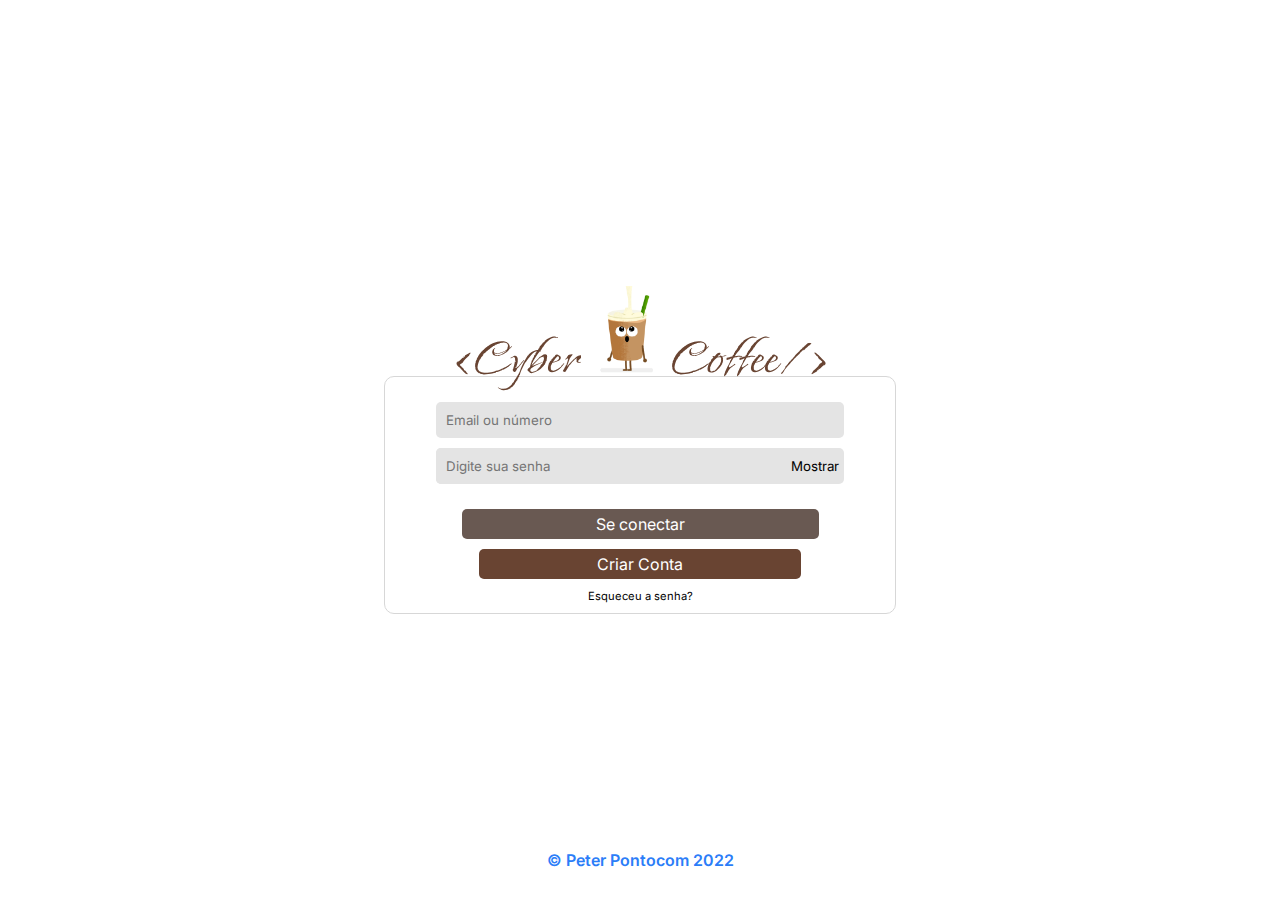
<file: index.html>
<!DOCTYPE html>
<html lang="pt-pt">
<head>
    <meta charset="UTF-8">
    <meta http-equiv="X-UA-Compatible" content="IE=edge">
    <meta name="viewport" content="width=device-width, initial-scale=1.0">
    <link rel="stylesheet" href="sty/login.css">
    <link rel="shortcut icon" href="img/coffe-icon.gif" type="image/x-icon">
    <link rel="stylesheet" href="sty/style.css">
    <title>Cyber Coffee</title>
</head>
<body>
    <div class="container">
            <div class="logo"><span>&lt;Cyber</span><img src="img/6.gif" alt="logo"><span>Coffee/&gt;</span></div>
            <form action="#" method="post" autocomplete="on">
                <div class="field-input">
                    <input required type="email" name="nome" class="nome" placeholder="Email ou número">
                    <div class="field-pass"><input required autocapitalize="current-password" type="password" name="senha" class="senha" placeholder="Digite sua senha"><button type="button"   style="cursor: pointer;"><label for="check" style="cursor: pointer;" class="show">Mostrar</label><input type="checkbox" name="check" id="check"></button></div>
                </div>
                <div class="field-button"><a href="#" class="connect">Se conectar</a><a href="pags/account.html" class="account">Criar Conta</a><a href="#">Esqueceu a senha?</a></div>
        </form>
    </div>
    <footer>&copy; Peter Pontocom 2022</footer>
    <script src="assets/login.js"></script>
</body>
</html>
</file>
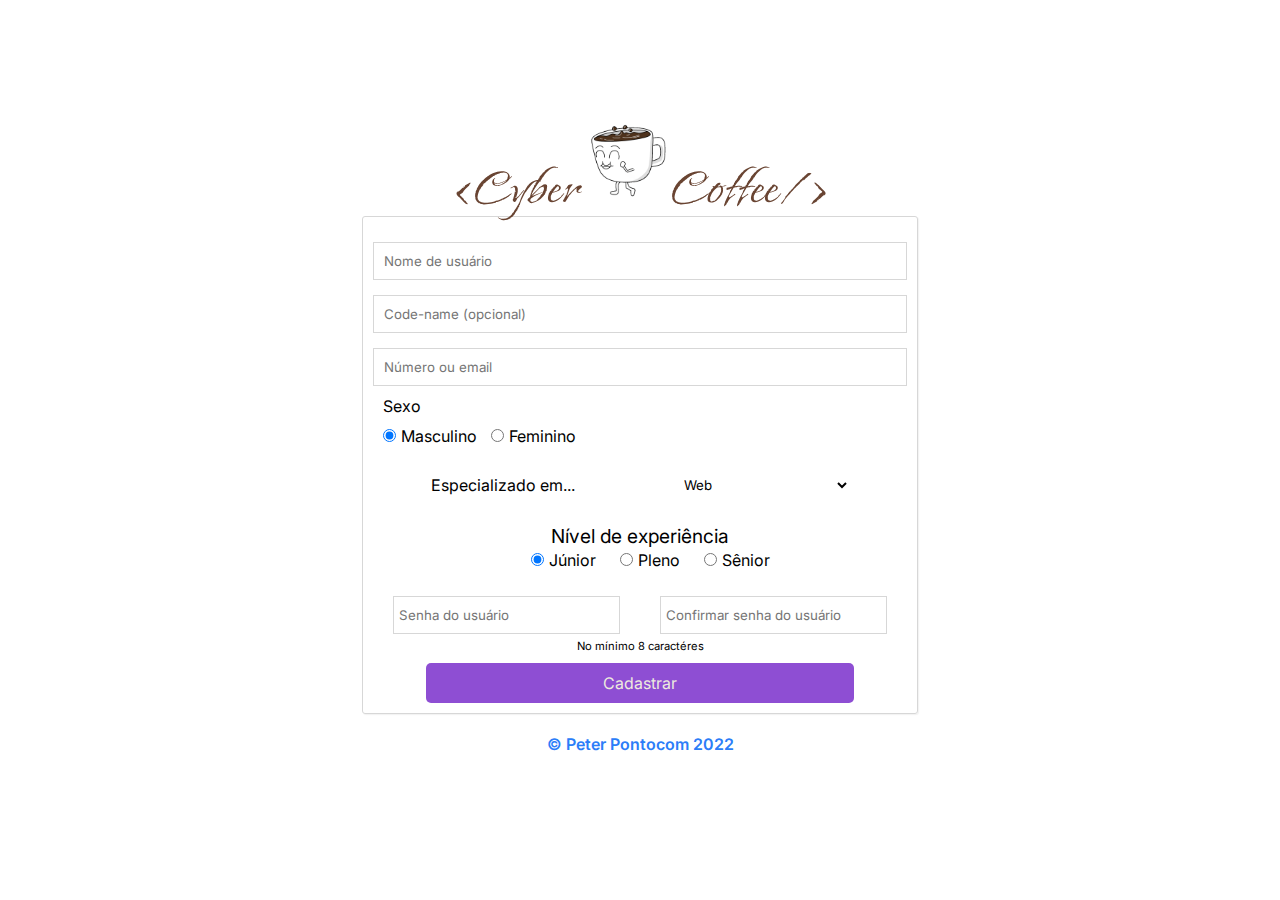
<file: pags/account.html>
<!DOCTYPE html>
<html lang="pt-pt">
<head>
    <meta charset="UTF-8">
    <meta http-equiv="X-UA-Compatible" content="IE=edge">
    <meta name="viewport" content="width=device-width, initial-scale=1.0">
    <link rel="shortcut icon" href="../img/coffe-icon.gif" type="image/x-icon">
    <link rel="stylesheet" href="../sty/account.css">
    <link rel="stylesheet" href="../sty/style.css">
    <title>Criar conta</title>
</head>
<body>
    <div class="container">
        <div class="logo"><span>&lt;Cyber</span><img src="../img/1.gif" alt="logo"><span>Coffee/&gt;</span></div>
        <form action="#" method="post" autocomplete="on">
            <div class="field-inputs">
                <input type="text" name="nome" id="nome" autocomplete="name" placeholder="Nome de usuário" class="names" required>
                <input type="text" autocomplete="additional-name" placeholder="Code-name (opcional)" class="names">
                <input type="email" name="email" id="email" autocomplete="tel" placeholder="Número ou email" class="names" required>
                <div class="field-sex">
                    <span>Sexo</span>
                    <input type="radio" name="sex" id="sexm" checked><label for="sexm">Masculino</label>
                    <input type="radio" name="sex" id="sexf"><label for="sexf">Feminino</label>
                </div>
                <div class="especializado">
                    <label for="esp">Especializado em...</label>
                    <select name="esp" id="esp">
                    <option value="Web">Web</option>
                    <option value="Mobile">Mobile</option>
                    <option value="Desktop">Desktop</option>
                    <option value="IOT">IOT</option>
                    <option value="Redes de computador">Redes de computador</option>
                    </select>
                </div>
                <div class="field-exp">
                    <span>Nível de experiência</span>
                    <div>
                        <div><input type="radio" name="programdor" id="programdorj" checked><label for="programdorj">Júnior</label></div>
                        <div><input type="radio" name="programdor" id="programdorp"><label for="programdorp">Pleno</label></div>
                        <div><input type="radio" name="programdor" id="programdors"><label for="programdors">Sênior</label></div>
                    </div>
                </div>
                <div class="field-pass">
                    <input type="password" name="password" id="password" autocomplete="new-password" placeholder="Senha do usuário" class="passwords" required maxlength="12" minlength="8">
                    <input type="password" id="confirme-password" placeholder="Confirmar senha do usuário" class="passwords" required maxlength="12" minlength="8">
                </div>
                    <div style="font-size: 0.7em; transform: translateY(-10px); text-align: center;">No mínimo 8 caractéres</div>
            </div>
            <a href="#" class="cada">Cadastrar</a>
        </form>
        <footer>&copy; Peter Pontocom 2022</footer>
    </div>
    <script src="../assets/account.js"></script>
</body>
</html>
</file>
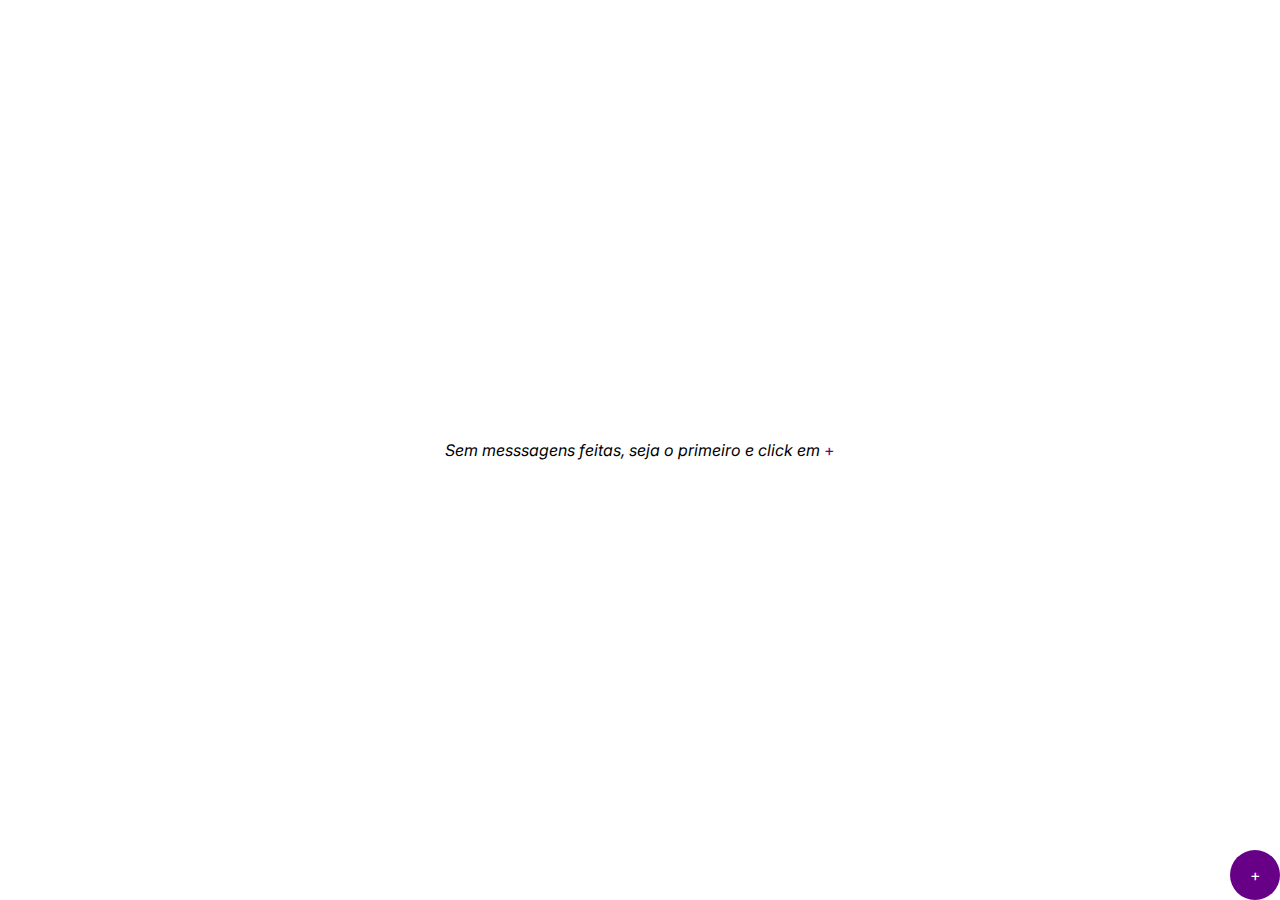
<file: pags/messenger.html>
<!DOCTYPE html>
<html lang="pt-pt">
<head>
    <meta charset="UTF-8">
    <meta http-equiv="X-UA-Compatible" content="IE=edge">
    <meta name="viewport" content="width=device-width, initial-scale=1.0">
    <link rel="shortcut icon" href="../img/coffe-icon.gif" type="image/x-icon">
    <link rel="stylesheet" href="../sty/style.css">
    <link rel="stylesheet" href="../sty/vacuo.css">
    <title>Messsagens</title>
</head>
<body>
    <p>Sem messsagens feitas, seja o primeiro e click em <span class="mais">+</span></p>
    <div class="plus"><span>+</span></div>
</body>
</html>
</file>
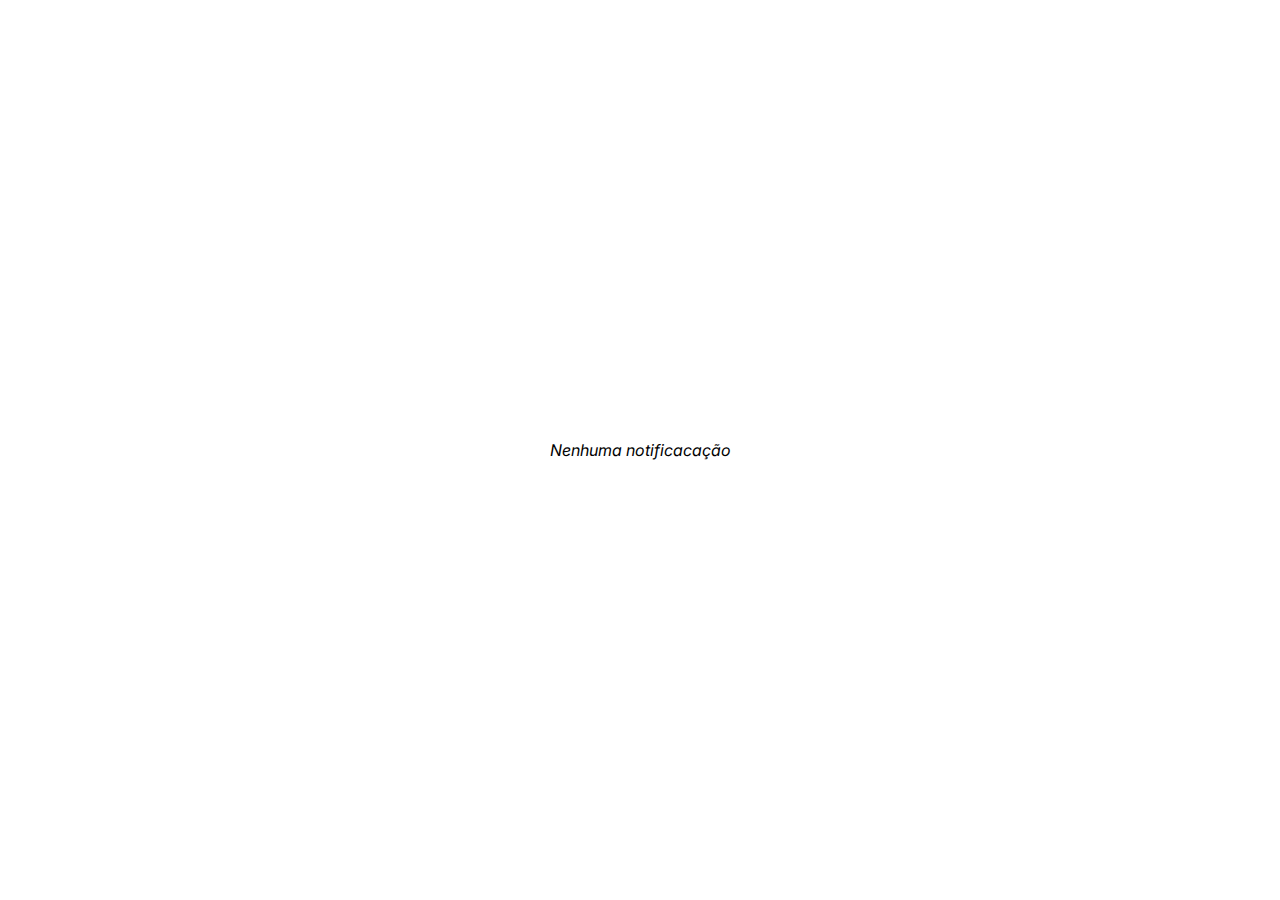
<file: pags/notification.html>
<!DOCTYPE html>
<html lang="pt-pt">
<head>
    <meta charset="UTF-8">
    <meta http-equiv="X-UA-Compatible" content="IE=edge">
    <meta name="viewport" content="width=device-width, initial-scale=1.0">
    <link rel="shortcut icon" href="../img/coffe-icon.gif" type="image/x-icon">
    <link rel="stylesheet" href="../sty/style.css">
    <link rel="stylesheet" href="../sty/vacuo.css">
    <title>Notificações</title>
</head>
<body>
    <p>Nenhuma notificacação</p>
</body>
</html>
</file>
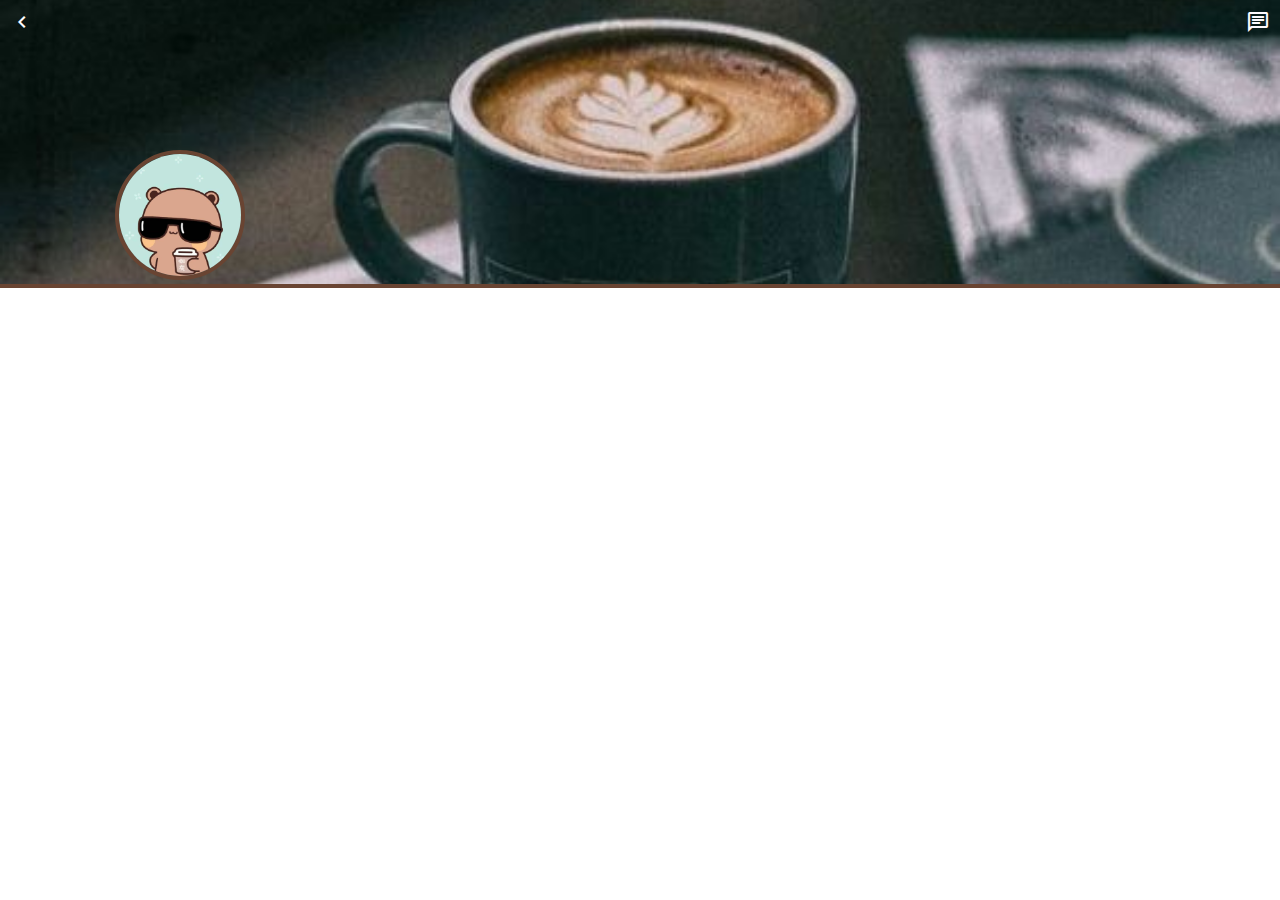
<file: pags/profile.html>
<!DOCTYPE html>
<html lang="pt-pt">
<head>
    <meta charset="UTF-8">
    <meta http-equiv="X-UA-Compatible" content="IE=edge">
    <meta name="viewport" content="width=device-width, initial-scale=1.0">
    <link rel="stylesheet" href="https://fonts.googleapis.com/css2?family=Material+Symbols+Outlined:opsz,wght,FILL,GRAD@48,400,0,0" />
    <link rel="shortcut icon" href="../img/coffe-icon.gif" type="image/x-icon">
    <link rel="stylesheet" href="../sty/style.css">
    <link rel="stylesheet" href="../sty/profile.css">
    <title>Perfil</title>
</head>
<body>
    <div class="photo-c-p">
        <div class="photo-cover">
            <div class="photo-c-1">
                <span class="material-symbols-outlined">chevron_left</span>
                <span class="material-symbols-outlined">chat</span>
            </div>
        </div>
        <div class="photo-profile">
            <img src="../img/photo-profile-1.jpg" alt="foto de perfil">
        </div>
    </div>
</body>
</html>
</file>
<file: sty/login.css>
* {
    margin: 0;
    padding: 0;
    border: none;
    outline: none;
    box-sizing: border-box;
    font-family: 'Inter', Arial, Helvetica, sans-serif;
}

.logo {
    display: flex;
    justify-content: space-between;
    justify-content: center;
    align-items: center;
    transform: translateY(30px);
}

.logo img {
    width: 90px;
    transform: translateY(-30px);
}

.logo span {
    font-size: 4em;
    font-family: 'Island Moments', Arial, Helvetica, sans-serif;
    color: #694432;
}

html,body {
    height: 100vh;
    width: 100vw;
}
body {
    display: flex;
    flex-direction: column;
    justify-content: center;
    align-items: center;
    overflow-x: hidden;
    position: relative;
}

body .container {
    width: 40%;
    overflow-x: hidden;
}

form {
    display: flex;
    flex-direction: column;
    align-items: center;
    justify-content: center;
    border: 1px solid #d7d7d7;
    border-radius: 10px;
}

.field-input {
    width: 80%;
    display: flex;
    flex-direction: column;
    align-items: center;
    justify-content: center;
    margin: 25px;
}

.field-input input {
    width: 100%;
    background-color: #e4e4e4;
    padding: 10px;
    border-radius: 5px;
}

.field-input input:last-child {
    background: transparent;
    margin: 0;
}

.field-input .field-pass {
    background-color: #e4e4e4;
    border-radius: 5px;
    display: flex;
    justify-content: center;
    align-items: center;
    width: 100%;
    margin-top: 10px;
    display: flex;
    justify-content: center;
    align-items: center;
}

.field-input .field-pass button {
    margin: auto;
    padding: 5px;
    color: #000;
    background: none;
    cursor: pointer;
}

#check {
    display: block;
    height: 0;
    width: 0;
    opacity: 0;
}

.field-button {
    width: 70%;
    margin-bottom: 10px;
    display: flex;
    flex-direction: column;
}

.field-button a {
    text-decoration: none;
    color: #000;
    transition: all 0.4s ease;
}

.field-button a:first-child {
    padding: 5px 0;
    width: 100%;
    color: #fff;
    text-align: center;
    border-radius: 5px;
}

.field-button .account {
    padding: 5px 0;
    width: 90%;
    background-color: #694432;
    text-align: center;
    color: #fff;
    border-radius: 5px;
    margin: 10px auto;
}

.field-button a:last-child {
    font-size: 0.7em;
    text-align: center;
}

footer {
    position: absolute;
    bottom: 0;
    transform: translateY(-30px);
    font-weight: 600;
    color: #2b7df8;
}

@media screen and (max-width: 768px) {
    body .container {
        width: 80%;
    }
}

@media screen and (max-width: 320px) {
    body .container {
        width: 90%;
    }
    .logo img {
        width: 80px;
        transform: translateY(-30px);
    }
    
    .logo span {
        font-size: 2.5em;
        font-family: 'Island Moments', Arial, Helvetica, sans-serif;
        color: #694432;
    }
}
</file>
<file: sty/style.css>
@import url('https://fonts.googleapis.com/css2?family=Island+Moments&family=Poppins:ital,wght@0,100;0,200;0,300;0,400;0,500;0,600;0,700;0,800;0,900;1,100;1,200;1,300;1,400;1,500;1,600;1,700;1,800;1,900&family=Roboto:ital,wght@0,100;0,300;0,400;0,500;0,700;0,900;1,100;1,300;1,400;1,500;1,700;1,900&display=swap');

@import url('https://fonts.googleapis.com/css2?family=Inter:wght@100;200;300;400;500;600;700;800;900&family=Island+Moments&family=Poppins:ital,wght@0,100;0,200;0,300;0,400;0,500;0,600;0,700;0,800;0,900;1,100;1,200;1,300;1,400;1,500;1,600;1,700;1,800;1,900&family=Roboto:ital,wght@0,100;0,300;0,400;0,500;0,700;0,900;1,100;1,300;1,400;1,500;1,700;1,900&display=swap');


* {
    margin: 0;
    padding: 0;
    border: none;
    outline: none;
    box-sizing: border-box;
    font-family: 'Inter', Arial, Helvetica, sans-serif;
}
</file>
<file: sty/account.css>
* {
    margin: 0;
    padding: 0;
    border: none;
    outline: none;
    box-sizing: border-box;
    font-family: 'Inter', Arial, Helvetica, sans-serif;
}

.logo {
    display: flex;
    justify-content: space-between;
    justify-content: center;
    align-items: center;
}

.logo img {
    width: 90px;
    transform: translateY(-30px);
}

.logo span {
    font-size: 4em;
    font-family: 'Island Moments', Arial, Helvetica, sans-serif;
    color: #694432;
}

body {
    display: flex;
    justify-content: center;
    align-items: center;
    height: 100vh;
}

.logo {
    transform: translateY(20px);
}

form {
    display: grid;
    place-content: center;
    place-items: center;
    border: 1px solid #d7d7d7;
    border-radius: 3px;
    box-shadow: 1px 1px 1px rgba(221, 221, 221, 0.39);
    padding: 10px;
}

form .field-input {
    margin: auto;
}

.names {
    display: block;
    padding: 10px;
    border: 1px solid #d7d7d7;
    width: 100%;
    margin-top: 15px;
}

.field-sex {
    padding: 10px;
}

.field-sex span {
    display: block;
    margin-bottom: 10px;
}

.field-sex input{
    margin-right: 5px;
}

.field-sex label {
    margin-right: 10px;
    cursor: pointer;
}

.especializado {
    display: flex;
    justify-content: space-around;
    align-items: center;
    padding: 10px;
    border-radius: 5px;
    
}

.especializado label {
    color: #000;
}

#esp {
    padding: 10px;
    color: #000;
    background: transparent;
}

.field-exp {
    padding: 10px 0;
    color: #000;
    margin: auto;
}

.field-exp span {
    display: block;
    text-align: center;
    font-size: 1.2em;
}

.field-exp div {
    text-align: center;
}

.field-exp > div > div {
    display: inline;
    margin-left: 15px;
} 

.field-exp div input {
    margin: 5px;
}

.field-exp div label {
    cursor: pointer;
}

.field-pass {
    display: flex;
}

.passwords {
    padding: 10px 5px;
    border: 1px solid #d7d7d7;
    width: 50%;
    margin: 15px 20px;
}

.cada {
    padding: 10px;
    text-align: center;
    text-decoration: none;
    color: #edeade;
    background-color: #8e4ed3;
    border-radius: 5px;
    width: 80%;
}

footer {
    text-align: center;
    padding: 20px;
    font-weight: 600;
    color: #2b7df8;
}

@media screen and (max-width: 768px) {
    .container {
        overflow-x: hidden;
    }
    form {
        width: 100%;
    }

    .logo {
        transform: translateY(40px);
    }

    .logo img {
        width: 40px;
        transform: translateY(-20px);
    }
    
    .logo span {
        font-size: 2em;
    }
    .field-pass {
        flex-direction: column;
    }
    .passwords {
        width: 100%;
        margin: 10px 0;
    }
}
</file>
<file: sty/vacuo.css>
body {
    height: 100vh;
    display: flex;
    flex-direction: column;
    justify-content: center;
    align-items: center;
    position: relative;
}

p {
    font-style: italic;
}

.mais {
    color: #670086;
    text-align: center;
    display: inline-block;
    font-style: normal;
}

.plus {
    position: absolute;
    background-color: #670086;
    color: #fff;
    right: 0;
    bottom: 0;
    height: 50px;
    width: 50px;
    display: grid;
    place-items: center;
    border-radius: 50px;
    cursor: pointer;
}
</file>
<file: sty/profile.css>
@font-face {
    font-family: 'material-symbols-outlined';
    src: url(../fonts/iconfont/material-icons-outlined.woff) format('woff');
}
.material-symbols-outlined {
    font-family: 'material-symbols-outlined';
    font-weight: normal;
}

body {
    position: relative;
    height: 100vh;
    overflow-x: hidden;
    background-color: #fff;
}

button {
    background: transparent;
}

.photo-c-p {
    position: relative;
    height: 40%;
}

.photo-cover {
    background-color: red;
    height: 80%;
    background: #000 url('../img/59afdb3171a0c958ef5372a1baf098d7.jpg') no-repeat center center;
    border-bottom: 4px solid #694432;
    background-size: cover;
}

.photo-c-1 {
    display: flex;
    justify-content: space-between;
    align-items: center;
    padding: 10px;
    color: #fefbff;
    font-size: 1.7em;
}

.photo-c-1 div {
    height: 40px;
    width: 40px;
    display: flex;
    justify-content: center;
    align-items: center;
    border-radius: 30px;
    background-color: #694432;
}

.photo-cover .chat{
    position: relative;
}

.icotane {
    cursor: pointer;
}

.photo-cover .chat::after {
    content: '';
    height: 10px;
    width: 10px;
    position: absolute;
    top: 0;
    right: 0;
    background-color: #ff0000;
    border-radius: 10px;
}

.photo-profile img {
    top: 150px;
    left: 10%;
    transform: translateX(-10%);
    position: absolute;
    width: 130px;
    border-radius: 100px;
    border: 4px solid #694432;
}

.names {
    position: absolute;
    top: 18rem;
    left: 10%;
    transform: translateX(-10%);
    text-align: center;
}

.names .name {
    font-size: 0.7em;
    opacity: 0.8;
}

.names .codeName {
    font-size: 1em;
}

.cover-info {
    transform: translateY(7em);
    display: flex;
    justify-content: space-around;
}

.bio {
    transform: translateX(-4rem);
    text-align: left;
    line-height: 1.4em;
    margin: 10px;
    width: 25%;
    color: #000;
}

.field-following {
    display: flex;
    transform: translateX(-8rem);
    font-size: 1em;
}

.field-following .seg {
    position: relative;
}

.field-following .seg::before {
    position: absolute;
    content: '';
    height: 30px;
    width: 3px;
    right: -30px;
    top: 4%;
    transform: translateY(-4%);
    border-radius: 10px;
    background-color: #777777;
}

.field-following .seg::after {
    position: absolute;
    content: '';
    height: 30px;
    width: 3px;
    left: -30px;
    top: 4%;
    transform: translateY(-4%);
    border-radius: 10px;
    background-color: #777777;
}

.field-following div {
    display: flex;
    flex-direction: column;
    text-align: center;
}

.field-following div:not(:first-child){
    margin-left: 70px;
}

.cover-info .seguir button{
    padding: 10px 30px;
    color: #fff;
    background-color: #694432;
    border-radius: 5px;
    cursor: pointer;
    font-weight: 600;
}


main {
    display: flex;
    flex-direction: column;
    margin-top: 10rem;
    position: relative;
    width: 100%;
}

.pub {
    margin: auto;
    width: 40%;
}

.pub-pro {
    display: flex;
    margin-bottom: 8px;
}

.pub-pro .img {
    border-radius: 50px;
    overflow: hidden;
    margin-right: 5px;
}

.pub-pro img {
    border-radius: 50px;
}

.pub .cont img{
    width: 100%;
    height: 400px;
    border-radius: 5px;
}

.react {
    display: flex;
}

.react div {
    display: flex;
    justify-content: center;
    margin: 15px 0;
}

.react .like {
    font-size: 1.8em;
}

.react div:first-child {
    margin-right: 15px;
}

.react button {
    font-size: 1.3em;
    cursor: pointer;
}

.react span {
    font-size: 0.7em;
    font-weight: bold;
    opacity: 0.7;
}

.comment {
    display: flex;
    width: 100%;
}

.comment input {
    width: 100%;
    padding: 10px 0;
}

.comment button {
    color: #0287da;
    font-size: 1.7em;
}

/*Mobile*/

@media screen and (max-width: 768px) {
    .cover-info {
        flex-direction: column;
    }
    .bio {
        width: 60%;
        text-align: center;
        margin: auto;
        transform: translateX(0);
        margin-top: 35px;
    }
    .field-following {
        margin: auto;
        transform: translateX(0);
        margin-top: 25px;
    }
    .cover-info .seguir {
        margin-top: 30px;
        width: 100%;
    }
    .cover-info .seguir button {
        display: block;
        margin: auto;
    }
    .photo-profile img {
        left: 50%;
        transform: translateX(-50%);
    }
    
    .names {
        left: 50%;
        transform: translateX(-50%);
    }
    .back {
        font-size: 1.1em;
    }
}
</file>
